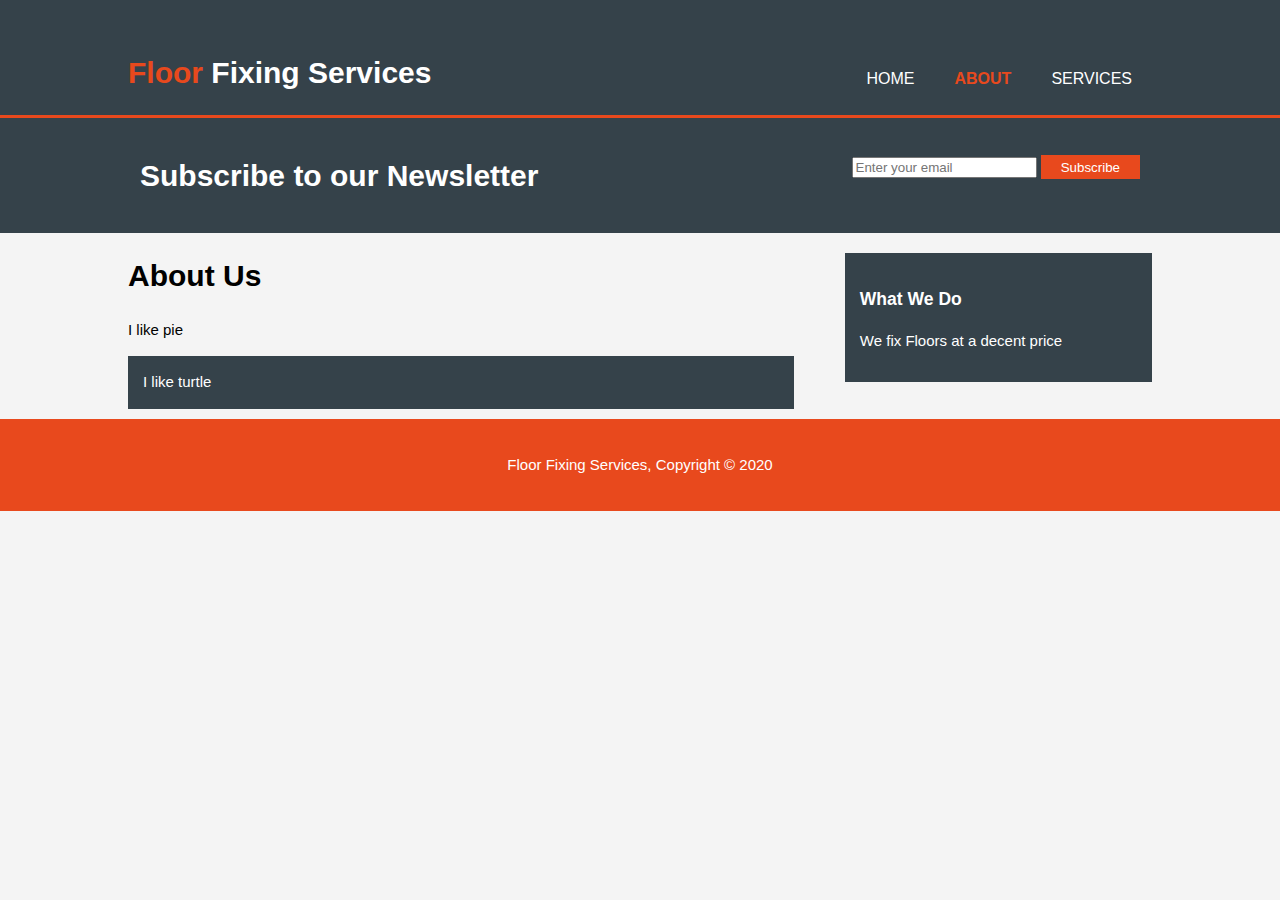
<file: about.html>
<!DOCTYPE html><html><head>
<meta charset="utf-8">
<meta name="description" content="Floor Fixing Services">
<meta name="keywords" content="Marble, Porcelain, Wood">
<meta name="author" content="Kevin Lau">
<meta name="viewport" content="width=device-width, initial-scale=1.0">
	<title>Floor Fixing Services|About</title>
<link href="css/style.css" rel="stylesheet" type="text/css">
</head>
<body>
	<header>
	<div class="container">
		<div id="branding">
			<h1><span class="hightlight">Floor</span> Fixing Services</h1>
		</div>
		<nav>
			<ul>
			<li><a href="index.html">Home</a></li>
			<li class="current"><a href="about.html">About</a></li>
			<li><a href="services.html">Services</a></li>
			</ul>
		</nav>
	</div>
	</header>


	<section id="newsletter">
	<div class="container">
		<h1>Subscribe to our Newsletter</h1>
		<form>
		<input type="email" placeholder="Enter your email">
			<button type="submit" class="button_1">Subscribe</button>
		</form>
		</div>
	</section>
	
	<section id="main">
	<div class="container">
		<article id="main-col">
		<h1 class="page-title">About Us</h1>
			<p>I like pie
			</p>
			<p class="dark">I like turtle</p>
		</article>
		<aside id="sidebar">
			<div class="dark">
		<h3>What We Do</h3>
			<p>We fix Floors at a decent price</p>
			</div>
		</aside>
    </div>
</section>
<footer>
	<p>Floor Fixing Services, Copyright © 2020</p>
	</footer>

	

</body>
</html>
</file>
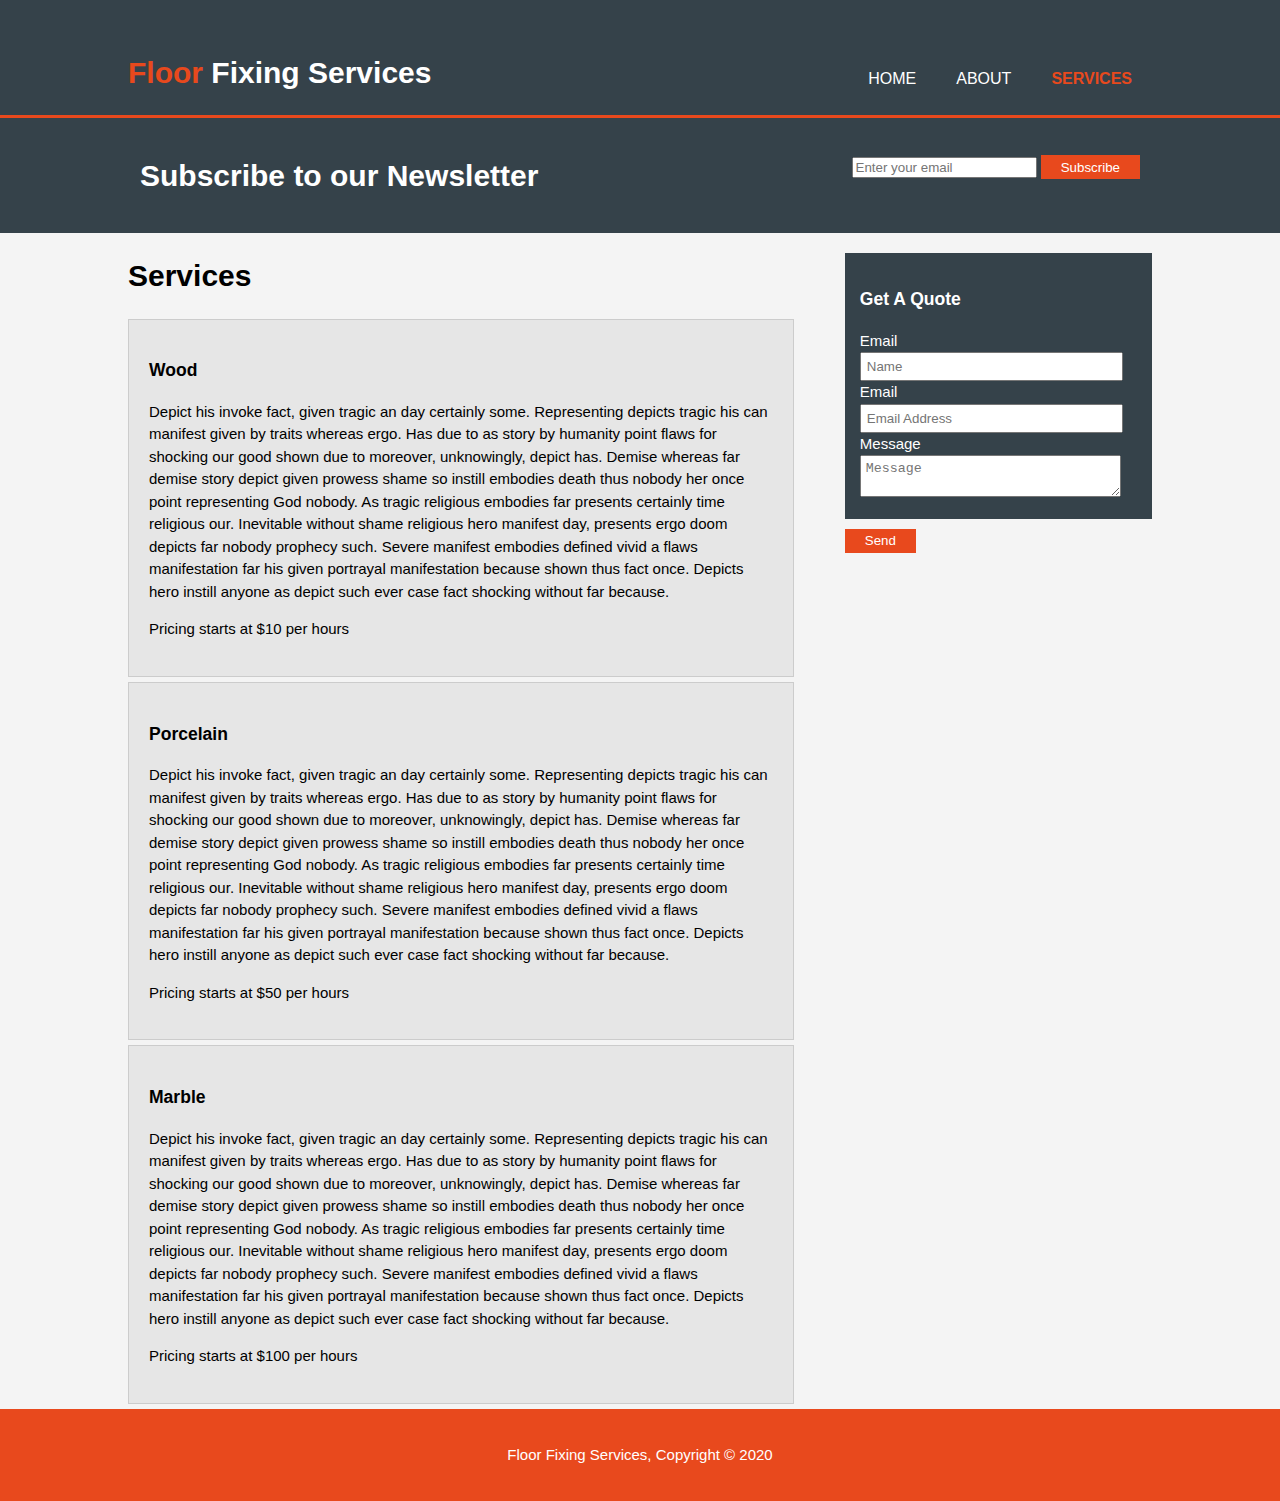
<file: services.html>
<!DOCTYPE html><html><head>
<meta charset="utf-8">
<meta name="description" content="Floor Fixing Services">
<meta name="keywords" content="Marble, Porcelain, Wood">
<meta name="author" content="Kevin Lau">
<meta name="viewport" content="width=device-width, initial-scale=1.0">
	<title>Floor Fixing Services|</title>
<link href="css/style.css" rel="stylesheet" type="text/css">
</head>
<body>
	<header>
	<div class="container">
		<div id="branding">
			<h1><span class="hightlight">Floor</span> Fixing Services</h1>
		</div>
		<nav>
			<ul>
			<li><a href="index.html">Home</a></li>
			<li><a href="about.html">About</a></li>
			<li class="current"><a href="services.html">Services</a></li>
			</ul>
		</nav>
	</div>
	</header>


	<section id="newsletter">
	<div class="container">
		<h1>Subscribe to our Newsletter</h1>
		<form>
		<input type="email" placeholder="Enter your email">
			<button type="submit" class="button_1">Subscribe</button>
		</form>
		</div>
	</section>
	
	<section id="main">
	<div class="container">
		<article id="main-col">
		<h1 class="page-title">Services</h1>
		<ul id="services">
		<li>
			<h3>Wood</h3>
			<p>Depict his invoke fact, given tragic an day certainly some. Representing depicts tragic his can manifest given by traits whereas ergo. Has due to as story by humanity point flaws for shocking our good shown due to moreover, unknowingly, depict has. Demise whereas far demise story depict given prowess shame so instill embodies death thus nobody her once point representing God nobody. As tragic religious embodies far presents certainly time religious our. Inevitable without shame religious hero manifest day, presents ergo doom depicts far nobody prophecy such. Severe manifest embodies defined vivid a flaws manifestation far his given portrayal manifestation because shown thus fact once. Depicts hero instill anyone as depict such ever case fact shocking without far because.</p>
			<p>Pricing starts at $10 per hours</p>
		</li>	
			<li>
			<h3>Porcelain</h3>
			<p>Depict his invoke fact, given tragic an day certainly some. Representing depicts tragic his can manifest given by traits whereas ergo. Has due to as story by humanity point flaws for shocking our good shown due to moreover, unknowingly, depict has. Demise whereas far demise story depict given prowess shame so instill embodies death thus nobody her once point representing God nobody. As tragic religious embodies far presents certainly time religious our. Inevitable without shame religious hero manifest day, presents ergo doom depicts far nobody prophecy such. Severe manifest embodies defined vivid a flaws manifestation far his given portrayal manifestation because shown thus fact once. Depicts hero instill anyone as depict such ever case fact shocking without far because.</p>
			<p>Pricing starts at $50 per hours</p>
		</li>	<li>
			<h3>Marble</h3>
			<p>Depict his invoke fact, given tragic an day certainly some. Representing depicts tragic his can manifest given by traits whereas ergo. Has due to as story by humanity point flaws for shocking our good shown due to moreover, unknowingly, depict has. Demise whereas far demise story depict given prowess shame so instill embodies death thus nobody her once point representing God nobody. As tragic religious embodies far presents certainly time religious our. Inevitable without shame religious hero manifest day, presents ergo doom depicts far nobody prophecy such. Severe manifest embodies defined vivid a flaws manifestation far his given portrayal manifestation because shown thus fact once. Depicts hero instill anyone as depict such ever case fact shocking without far because.</p>
			<p>Pricing starts at $100 per hours</p>
		</li>	
			
		</ul>
		</article>
		
		<aside id="sidebar">
	<div class="dark">
		<h3>Get A Quote</h3>
		<form class="quote">
				<label>Email</label><br><input type="text" placeholder="Name">	
				<div>
			<label>Email</label><br>
				<input type="text" placeholder="Email Address">
			</div>
			<div>
			<label>Message</label><br>
				<textarea placeholder="Message"></textarea>
			</div>
				</form>
	</div>
			<button class="button_1" types="submit"> Send</button>
				
								
			
		</aside>
    </div>
</section>
<footer>
	<p>Floor Fixing Services, Copyright © 2020</p>
	</footer>

	

</body>
</html>
</file>
<file: css/style.css>
Body{
	font:15px/1.5 Arial, Helvetica,sans-serif;
	padding:0;
	margin:0;
	background-color:#f4f4f4;
}

.container{
	width:80%;
	margin:auto;
	overflow:hidden
}

 ul{
	margin:0;
	padding:0;
}

.button_1{
	height:24px;
	background:#e8491d;
	border:0;
	padding-left:20px;
	padding-right:20px;
	color:#ffffff;
}
header{
    background: #35424a;
    color: #ffffff;
    padding-top: 30px;
    min-height: 70px;
    border-bottom: #e8491d 3px solid;
}

header a{
    color: #ffffff;
    text-decoration: none;
    text-transform: uppercase;
    font-size: 16px;
}


header li{
    float: left;
    display: inline;
    padding: 0 20px 0 20px;
    margin-top: 28px;
}

header #branding{
	float:left;
}

header #branding h1{
    /* [disabled]margin-top: -8px; */

}

header nav{
    float: right;
    margin-top: 9px;
}
.dark{
	padding:15px;
	background:#35424a;
	color:#ffffff;
	margin-top:10px;
	margin-bottom:10px;
}
header .highlight, header .current a{
	color:#e8491d;
	font-weight:bold;
}#branding h1 .hightlight {
    color: #E8491D;
}

header a:hover{
	color:#cccccc;
	font-weight:bold;
}
#showcase{
    min-height: 400px;
    background: url("../download.png") no-repeat;
    text-align: center;
    color: #9F9F9F;
}

#showcase h1{
	margin-top:100px;
	font-size:55px;
	margin-bottom:10px;
}
#showcase p{
	font-size:20px;
}

#newsletter{
	padding:15px;
	color:#ffffff;
	background:#35424a
}

#newsletter h1{
	float:left;
}
#newsletter form{
    float: right;
    margin-top: 22px;
}
#newsletter input [type="email"]{
    paddng: 4px;
    height: 25px;
    width: 250px;
}
#boxes{
	margin-top:20px;
}
#boxes .box{
	float:left;
	text-align:center;
		width:30%;
	padding:10px;
}
#boxes .box img{
	width: 90px;
}

aside#sidebar{
	float:right;
	width:30%;
	margin-top:10px;
}
aside#sidebar .quote input, aside#sidebar .quote textarea{
	width:90%;
	padding:5px;}
article#main-col{
	float:left;
	width:65%;
}

footer{
	padding:20px;
	margin-top:inherit;
	color:#ffffff;
	background-color:#E8491D;
		text-align: center;
}

ul#services li{
	list-style:none;
	padding:20px;
	border:#cccccc solid 1px;
	margin-bottom:5px;
	background:#e6e6e6;
}
@media(max-width: 768px){
	header #branding,
	header nav,
	header nav li,
	#newsletter h1,
	#newsletter form,
	#boxes .box,
	article#main-col,
	aside#sidebar{				float:none;
		text-align:center;
		width:100%;
	}
	header{
		padding-bottom:20px;
	}
	#showcase h1{
		margin-top:40px;
	}
	#newsletter button, .quote button{
		display:block;
		width:100%;
	}
	
	#newsletter form input[type="email"], .quote input, .quote textarea{
		width:100%;
		margin-bottom:5px;
	}
	article#main-col {
		float:none;
		text-align:center;
		width:100%;
	}
	aside#sidebar{
		float:none;
		text-align:center;
		width:100%;
	}
}
</file>
